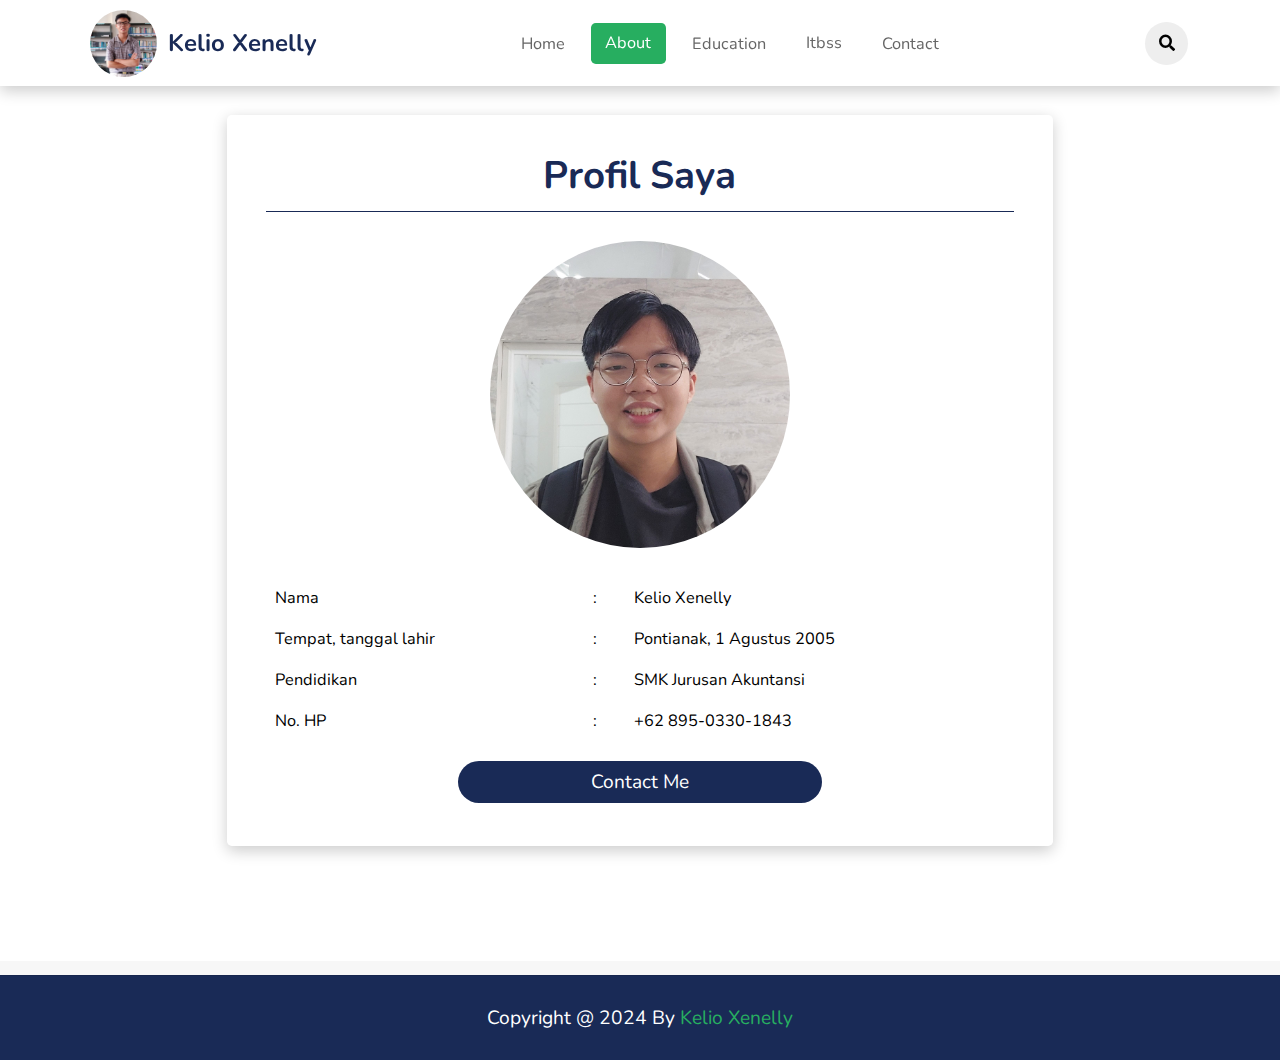
<file: about-1.html>
<!DOCTYPE html>
<html lang="en">
<head>
    <meta charset="UTF-8">
    <meta name="viewport" content="width=device-width, initial-scale=1.0">
    <title>Kelio Xenelly</title>

    <!-- Cdn Style Link -->
    <link rel="stylesheet" href="https://cdnjs.cloudflare.com/ajax/libs/font-awesome/5.15.3/css/all.min.css">

    <!-- Custom CSS Link -->
    <link rel="stylesheet" href="CSS/styles.css">
</head>
<body>
    
    <!-- Header Section Start -->

    <header>

        <div class="logo">
            <a href="#">
                <img src="IMG/Random-Img/kelio-1.jpg" alt="">
                <span>Kelio Xenelly</span>
            </a>
        </div>

        <div class="navbar">
            <a href="index.html">home</a>
            <div class="dropdown">
                <button class="btn-dropdown active">about</button>
                <div class="dropdown-content">
                    <a href="about-1.html">my profile</a>
                    <a href="hobby-6.html">hobby</a>
                    <a href="skills-2.html">skills</a>
                    <a href="experience-3.html">experience</a>
                    <a href="achievement-4.html">achievement</a>
                </div>
            </div>
            <a href="education-5.html">education</a>
            <div class="dropdown">
                <button class="btn-dropdown">itbss</button>
                <div class="dropdown-content">
                    <a href="itbss-7.html">itbss</a>
                    <a href="sti-8.html">sti</a>
                </div>
            </div>
            <a href="contact-9.html">contact</a>
        </div>

        <div class="icons">
            <i class="fas fa-bars" id="menu-bars"></i>
            <i class="fas fa-search" id="search-icon"></i>
        </div>
        
    </header>

    <!-- Header Section End -->


    <main>
        <section class="about-myprofile">

            <div class="profile-container">
                <h1>Profil Saya</h1>

                <div class="profile-box">
                    <img src="IMG/Random-Img/kelio-2.jpg" alt="">
                </div>
                <table class="table-profile">
                    <tr>
                        <td>Nama</td>
                        <td>:</td>
                        <td>Kelio Xenelly</td>
                    </tr>
                    <tr>
                        <td>Tempat, tanggal lahir</td>
                        <td>:</td>
                        <td>Pontianak, 1 Agustus 2005</td>
                    </tr>
                    <tr>
                        <td>Pendidikan</td>
                        <td>:</td>
                        <td>SMK Jurusan Akuntansi</td>
                    </tr>
                    <tr>
                        <td>No. HP</td>
                        <td>:</td>
                        <td>+62 895-0330-1843</td>
                    </tr>
                </table>
                <div class="profile-contact">
                    <a href="contact-9.html" class="btn cv-btn">Contact Me</a>
                </div>
            </div> 

        </section>
    </main>

    <footer class="footer">
        <p>copyright @ 2024 by <span>Kelio Xenelly</span></p> 
    </footer>

    <script src="JS/script.js"></script>
</body> 
</html>
</file>
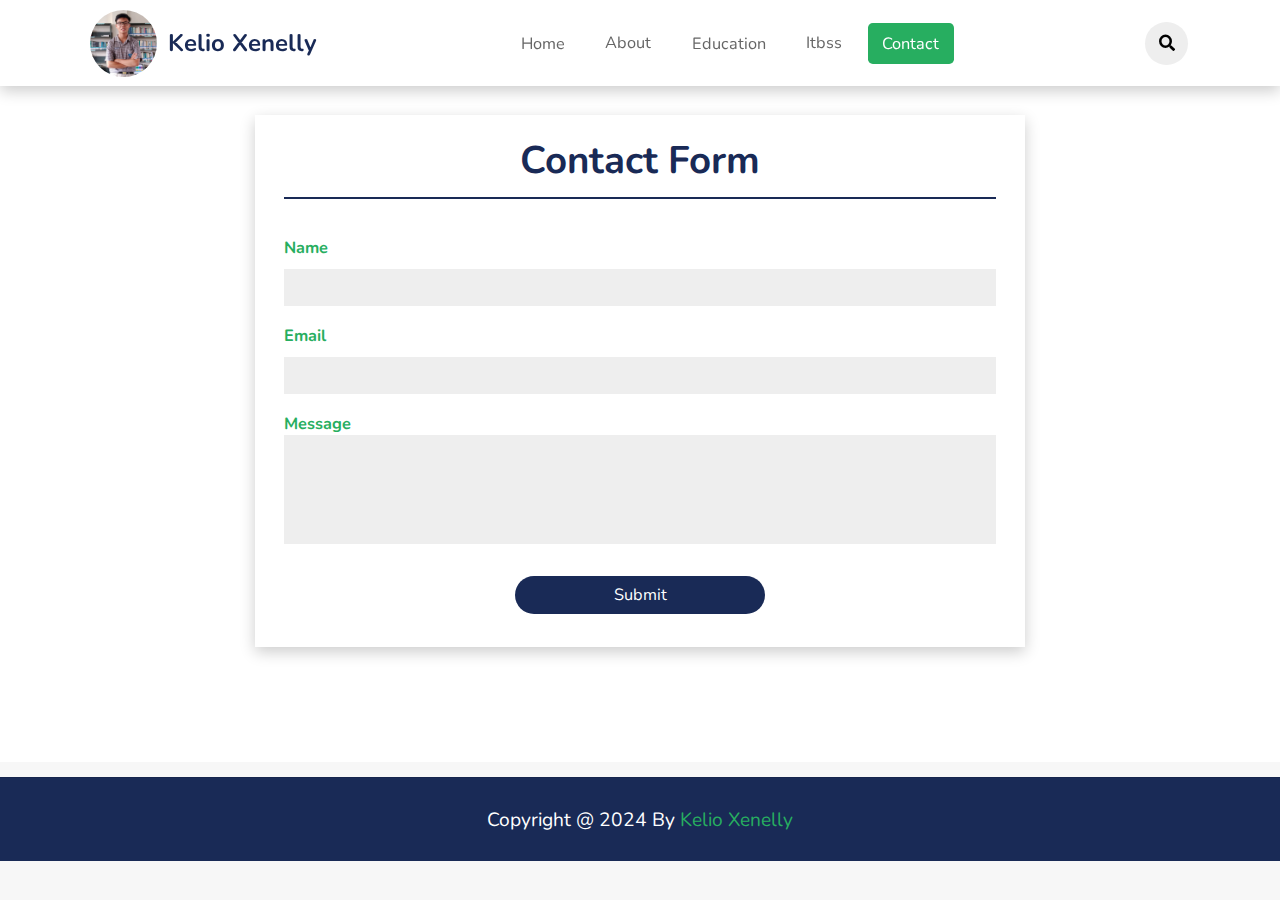
<file: contact-9.html>
<!DOCTYPE html>
<html lang="en">
<head>
    <meta charset="UTF-8">
    <meta name="viewport" content="width=device-width, initial-scale=1.0">
    <title>Kelio Xenelly</title>

    <!-- Cdn Style Link -->
    <link rel="stylesheet" href="https://cdnjs.cloudflare.com/ajax/libs/font-awesome/5.15.3/css/all.min.css">

    <!-- Custom CSS Link -->
    <link rel="stylesheet" href="CSS/styles.css">
</head>
<body>
    
    <!-- Header Section Start -->

    <header>

        <div class="logo">
            <a href="#">
                <img src="IMG/Random-Img/kelio-1.jpg" alt="">
                <span>Kelio Xenelly</span>
            </a>
        </div>

        <div class="navbar">
            <a href="index.html">home</a>
            <div class="dropdown">
                <button class="btn-dropdown">about</button>
                <div class="dropdown-content">
                    <a href="about-1.html">my profile</a>
                    <a href="hobby-6.html">hobby</a>
                    <a href="skills-2.html">skills</a>
                    <a href="experience-3.html">experience</a>
                    <a href="achievement-4.html">achievement</a>
                </div>
            </div>
            <a href="education-5.html">education</a>
            <div class="dropdown">
                <button class="btn-dropdown">itbss</button>
                <div class="dropdown-content">
                    <a href="itbss-7.html">itbss</a>
                    <a href="sti-8.html">sti</a>
                </div>
            </div>
            <a href="contact-9.html" class="active">contact</a>
        </div>

        <div class="icons">
            <i class="fas fa-bars" id="menu-bars"></i>
            <i class="fas fa-search" id="search-icon"></i>
        </div>
        
    </header>

    <!-- Header Section End -->


    <main>

        <section class="contact-me">

            <div class="box-container">
                <h1>Contact Form</h1>
                <form action="">
                    <div class="question">
                        <label for="name">Name</label>
                        <input type="text" id="name">
                    </div>
                    <div class="question">                        
                        <label for="email">Email</label>
                        <input type="email">
                    </div>
                    <div class="question">
                        <label for="message">Message</label>
                        <textarea name="" id="message" rows="5"></textarea>
                    </div>
                </form>
                <a class="btn submit-btn" id="submit-btn">Submit</a>
            </div>

        </section>

    </main>


    <footer class="footer">
        <p>copyright @ 2024 by <span>Kelio Xenelly</span></p>
    </footer>

    <script src="JS/contact.js"></script>
    <script src="JS/script.js"></script>
</body> 
</html>
</file>
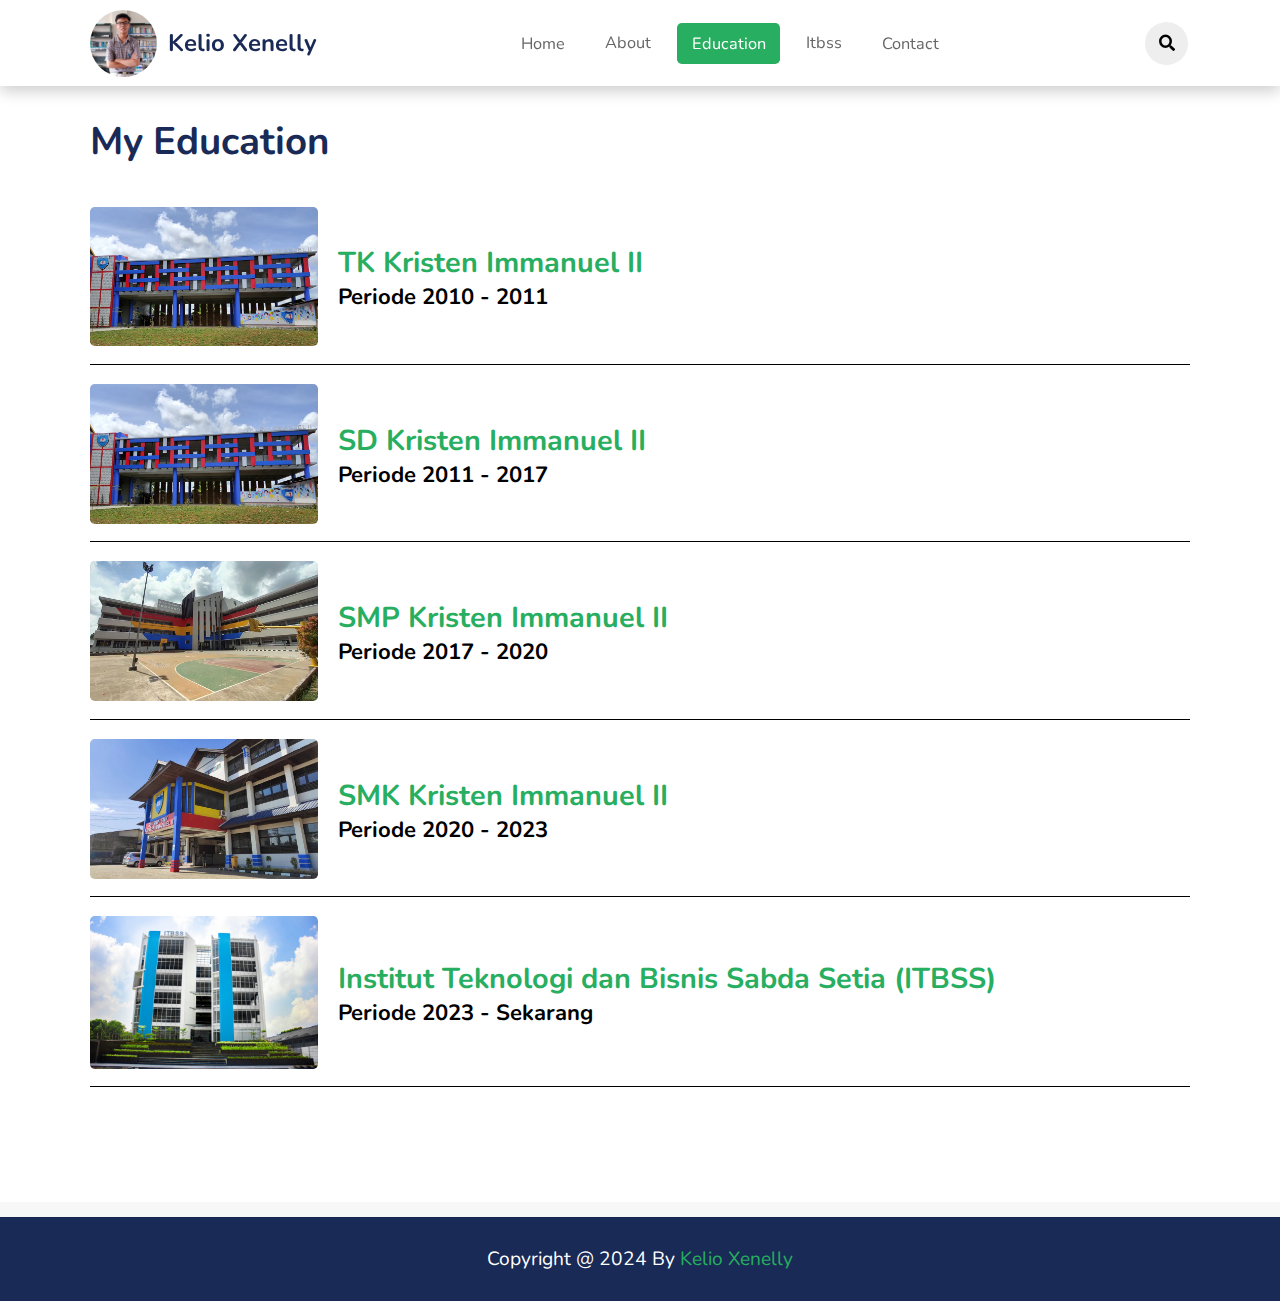
<file: education-5.html>
<!DOCTYPE html>
<html lang="en">
<head>
    <meta charset="UTF-8">
    <meta name="viewport" content="width=device-width, initial-scale=1.0">
    <title>Kelio Xenelly</title>

    <!-- Cdn Style Link -->
    <link rel="stylesheet" href="https://cdnjs.cloudflare.com/ajax/libs/font-awesome/5.15.3/css/all.min.css">

    <!-- Custom CSS Link -->
    <link rel="stylesheet" href="CSS/styles.css">
</head>
<body>
    
    <!-- Header Section Start -->

    <header>

        <div class="logo">
            <a href="#">
                <img src="IMG/Random-Img/kelio-1.jpg" alt="">
                <span>Kelio Xenelly</span>
            </a>
        </div>

        <div class="navbar">
            <a href="index.html">home</a>
            <div class="dropdown">
                <button class="btn-dropdown">about</button>
                <div class="dropdown-content">
                    <a href="about-1.html">my profile</a>
                    <a href="hobby-6.html">hobby</a>
                    <a href="skills-2.html">skills</a>
                    <a href="experience-3.html">experience</a>
                    <a href="achievement-4.html">achievement</a>
                </div>
            </div>
            <a href="education-5.html" class="active">education</a>
            <div class="dropdown">
                <button class="btn-dropdown">itbss</button>
                <div class="dropdown-content">
                    <a href="itbss-7.html">itbss</a>
                    <a href="sti-8.html">sti</a>
                </div>
            </div>
            <a href="contact-9.html">contact</a>
        </div>

        <div class="icons">
            <i class="fas fa-bars" id="menu-bars"></i>
            <i class="fas fa-search" id="search-icon"></i>
        </div>
        
    </header>

    <!-- Header Section End -->


    <main>

        <section class="my-education">
            <h1>My Education</h1>

            <div class="box-container">
                <div class="box-inline">
                    <div class="img-education">
                        <img src="IMG/Education-Img/TK2.jpg" alt="">
                    </div>
                    <div class="education-content">
                        <h2>TK Kristen Immanuel II</h2>
                        <h3>Periode 2010 - 2011</h3>
                    </div>
                </div>
                <div class="box-inline">
                    <div class="img-education">
                        <img src="IMG/Education-Img/TK2.jpg" alt="">
                    </div>
                    <div class="education-content">
                        <h2>SD Kristen Immanuel II</h2>
                        <h3>Periode 2011 - 2017</h3>
                    </div>
                </div>
                <div class="box-inline">
                    <div class="img-education">
                        <img src="IMG/Education-Img/SMP2.jpg" alt="">
                    </div>
                    <div class="education-content">
                        <h2>SMP Kristen Immanuel II</h2>
                        <h3>Periode 2017 - 2020</h3>
                    </div>
                </div>
                <div class="box-inline">
                    <div class="img-education">
                        <img src="IMG/Education-Img/SMK2.jpg" alt="">
                    </div>
                    <div class="education-content">
                        <h2>SMK Kristen Immanuel II</h2>
                        <h3>Periode 2020 - 2023</h3>
                    </div>
                </div>
                <div class="box-inline">
                    <div class="img-education">
                        <img src="IMG/Education-Img/ITBSS.jpg" alt="">
                    </div>
                    <div class="education-content">
                        <h2>Institut Teknologi dan Bisnis Sabda Setia (ITBSS)</h2>
                        <h3>Periode 2023 - Sekarang</h3>
                    </div>
                </div>
            </div>

        </section>

    </main>


    <footer class="footer">
        <p>copyright @ 2024 by <span>Kelio Xenelly</span></p>
    </footer>

    <script src="JS/script.js"></script>
</body> 
</html>
</file>
<file: CSS/styles.css>
@import url('https://fonts.googleapis.com/css2?family=Nunito:ital,wght@0,200..1000;1,200..1000&display=swap');

:root {
    --green:#27ae60;
    --black:#192a56;
    --light-color:#666;
    --box-shadow:0 .5rem 1.5rem rgba(0,0,0,.2);
  }

* {
    font-family: 'Nunito', sans-serif;
    margin: 0; padding: 0;
    box-sizing: border-box;
    text-decoration: none;
    outline: none; border: none;
    text-transform: capitalize;
    transition: all .2s linear;
}
  
html {
    font-size: 62.5%;
    overflow-x: hidden;
    scroll-padding-top: 5.5rem;
    scroll-behavior: smooth;
}

body {
    background-color: #f7f7f7;
}

.btn {
    margin-top: 1rem;
    display: inline-block;
    font-size: 1.7rem;
    color: #fff;
    background: var(--black);
    border-radius: 10rem;
    cursor: pointer;
    padding: .8rem 3rem;
}

.btn:hover {
    background: var(--green);
    letter-spacing: .1rem;
}

/* Header Section Start */

header {
    background: #fff;
    display: flex;
    flex-wrap: wrap;
    justify-content: space-between;
    align-items: center;
    padding: 1rem 7%;
    z-index: 1000;
    position: fixed;
    width: 100%;
    box-shadow: var(--box-shadow);
}

header .logo a {
    display: flex; 
    align-items: center; 
    gap: 1.2rem; 
    text-decoration: none;
}

header .logo a img {
    width: 7rem;
    height: auto;
    border-radius: 100%;
}

header .logo a span {
    font-size: 2.5rem;
    font-weight: bolder;
    color: var(--black);
}

header .navbar a,
header .navbar .btn-dropdown {
    font-size: 1.7rem;
    margin-inline: .5rem;
    text-decoration: none;
    border-radius: .5rem;
    color: #666;
    background: none;
    cursor: pointer;
    padding: 1rem 1.5rem;
}

header .navbar a:hover,
header .navbar .btn-dropdown:hover {
    background-color: var(--green);
    color: #fff;
}

header .navbar a.active,
header .navbar .btn-dropdown.active {
    background-color: var(--green);
    color: #fff;
}

header .navbar .dropdown {
    position: relative;
    display: inline-block;
}

header .navbar .dropdown .dropdown-content {
    display: none;
    position: absolute;
    background-color: #f1f1f1;
    min-width: 160px;
    box-shadow: 0px 8px 16px 0px rgba(0,0,0,0.2);
}

header .navbar .dropdown:hover .dropdown-content {
    display: block;
    background-color: #f7f7f7;
}

header .navbar .dropdown:hover .dropdown-content a {
    display: block;
    padding-block: 1.5rem;
    padding-inline: 1rem;
}

header .navbar .dropdown:hover .dropdown-content a:hover {
    background-color: rgba(223, 220, 220, 0.5);
    color: #666;
    padding-left: 1.5rem;
}

#menu-bars {
    font-size: 1.7rem;
    display: none;
    padding: 1.4rem;
    border-radius: 50%;
    background-color: #eee;
    cursor: pointer;
    margin-inline: .25rem;
}

#search-icon {
    display: inline-block;
    font-size: 1.7rem;
    padding: 1.4rem;
    border-radius: 50%;
    background-color: #eee;
    cursor: pointer;
    margin-inline: .25rem;
}

#menu-bars:hover,
#search-icon:hover {
    transform: rotate(360deg);
    background: var(--green);
    color: #fff;
}

/* Header Section End */

/* Home Page Start */

.homepage {
    padding: 10rem 7%;
    height: 100vh;
    display: flex;
    flex-wrap: wrap;
}

.homepage .main-content {
    align-self: center;
    flex: 1 1 40rem;
}

.homepage .main-content h2 {
    font-size: 2.5rem;
    color: var(--green);
    font-weight: 400;
    text-transform: none;    
}

.homepage .main-content h1 {
    font-size: 4.5rem;
    font-weight: 800;
    color: var(--black);
}

.homepage .main-content p {
    font-size: 2rem;
    color: var(--light-color);
    text-transform: none;
}

.homepage .main-image {
    flex: 1 1 45rem;
    align-self: center;
    text-align: end;
}

.homepage .main-image img,
.homepage-about .hpabout-image img {
    width: 55rem;
    height: 100%;
    object-fit: cover;
}

.homepage-about,
.homepage-services {
    padding: 5rem 7%;
    background-color: #fff;
    height: auto;
}

.container {
    background-color: #f7f7f7;
    padding: 2rem 3rem;
    border-radius: 1rem;
    box-shadow: var(--box-shadow);
}

.container h1 {
    text-align: center;
    font-size: 4rem;
    color: var(--black);
    margin-bottom: 3rem;
    padding-bottom: 1rem;
    border-bottom: .2rem solid #192a56;
}

.box-container {
    display: flex;
    flex-wrap: wrap;
    gap: 2rem;
}

.homepage-about .box-container .hpabout-image {
    flex: 1 1 20rem;
}

.homepage-about .box-container .hpabout-image img {
    width: 100%;
    height: 100%;
}

.homepage-about .box-container .hpabout-content {
    flex: 1 1 45rem;
}

.homepage-about .box-container .hpabout-content h3 {
    font-size: 3rem;
    color: var(--green);
    margin-bottom: .5rem;
}

.homepage-about .box-container .hpabout-content h2 {
    font-size: 2.1rem;
    color: var(--black);
    text-transform: none;
    margin-bottom: 1rem;
}

.homepage-about .box-container .hpabout-content p {
    color: var(--light-color);
    font-size: 1.8rem;
    border-bottom: .2rem solid var(--black);
    padding-bottom: 1rem;
    margin-bottom: 1.5rem;
    text-transform: none;
    line-height: 1.5;
}

.homepage-about .hpabout-content .hpabout-biodata {
    display: flex;
}

.homepage-about .hpabout-content .hpabout-biodata .col1 {
    flex: 1 1 40rem;
    font-size: 1.8rem;
    text-transform: none;
}

.homepage-about .hpabout-content .hpabout-biodata .col2 {
    flex: 1 1 45rem;
    font-size: 1.8rem;
    text-transform: none;
}

.cv-btn:hover {
    letter-spacing: normal;
}

.homepage-services .container .box-container {
    display: grid;
    grid-template-columns: repeat(auto-fit, minmax(33rem, 1fr));
    gap: 1.5rem;
}

.box {
    background: #fff;
    border: .1rem solid rgba(0, 0, 0, .2);
    border-radius: .5rem;
    padding: 3rem;
    cursor: pointer;
}

.box:hover {
background-color: rgba(170, 170, 170, 0.1);
}

.box i {
    font-size: 5rem;
    margin-bottom: 1rem;
    color: var(--green);
}

.box h2 {
    font-size: 2rem;
    margin-bottom: 1rem;
}

.box p {
    font-size: 1.5rem;
}

/* Home Page End */

/* My Profile Start */

.about-myprofile {
    padding: 12rem 7%;
    background-color: #fff;
    height: auto;
    display: flex;
    justify-content: center;
}

.profile-container {
    background-color: #fff;
    border-radius: .5rem;
    box-shadow: var(--box-shadow);
    padding: 3.5rem 4rem;
    width: 75%;
}

.about-myprofile .profile-container h1 {
    text-align: center;
    font-size: 4rem;
    color: var(--black);
    border-bottom: .2rem solid var(--black);
    padding-bottom: 1rem;
    margin-bottom: 3rem;
}

.about-myprofile .profile-container .profile-box {
    display: flex;
    justify-content: center;
    margin-bottom: 3rem;
}

.about-myprofile .profile-container .profile-box img {
    width: 40%;
    object-fit: cover;
    border-radius: 50%;
    gap: 1.5rem;
}

.table-profile {
    text-align: start;
    width: 100%;
    font-size: 1.7rem;
    border-collapse: collapse;
    padding-bottom: 1rem;
}

.table-profile td {
    padding: 1rem;
    text-transform: none;
}

.profile-contact {
    display: flex;
    justify-content: center;
    margin: 1rem;
}

.profile-contact .cv-btn {
    width: 50%;
    text-align: center;
    font-size: 2rem;
}


/* My Profile End */

/* My Hobby Start */

.my-hobby,
.my-skills,
.my-experience,
.my-achievement,
.my-education,
.sti,
.contact-me {
    padding: 12rem 7%;
    background-color: #fff;
    height: auto;
    display: flex;
    flex-wrap: wrap;
}

.my-hobby h1 {
    text-align: start;
    font-size: 4rem;
    color: var(--black);
    padding-bottom: 1rem;
    margin-bottom: 3rem;
}

.my-hobby .box-container {
    display: flex;
    flex-wrap: wrap;
    gap: 2rem;
    margin-bottom: 8rem;
}

.my-hobby .box-container .image-hobby {
    flex: 1 1 15rem;
}

.my-hobby .box-container .image-hobby img {
    width: 100%;
    object-fit: cover;
    border-radius: .5rem;
}

.my-hobby .box-container .hobby-content {
    flex: 1 1 45rem;
}

.my-hobby .box-container .hobby-content h2 {
    font-size: 3.5rem;
    color: var(--green);
    margin-bottom: 1rem;
}

.my-hobby .box-container .hobby-content p {
    font-size: 1.8rem;
    color: var(--light-color);
    text-transform: none;
    margin-bottom: 1rem;
    line-height: 1.5;
}

.my-hobby .box-container .hobby-content h3 {
    font-size: 2rem;
    margin-bottom: .5rem;
}

.my-hobby .box-container .hobby-content .box-content {
    display: flex;
    font-size: 1.7rem;
}

.my-hobby .box-container .hobby-content .box-content .col1 {
    flex: 1 1 45rem;
}

.my-hobby .box-container .hobby-content .box-content .col2 {
    flex: 1 1 45rem;
}

.my-hobby .box-container .hobby-content .box-content li {
    padding: .3rem;
}

.my-hobby .even .image-hobby {
    order: 1;
}

/* My Hobby End */

/* My Skills Start */

.box-non {
    cursor: default;
}

.box-non:hover {
    background: #fff;
}

.my-skills h1 {
    text-align: start;
    font-size: 4rem;
    color: var(--black);
    padding-bottom: 1rem;
    margin-bottom: 3rem;
    border-bottom: .2rem solid var(--black);
    text-align: center;
    width: 100%;
}

.my-skills .box-container {
    display: flex;
    gap: 2rem;
}

.my-skills .box-container .box {
    width: 30rem;
    flex: 1 1 33rem;
    text-align: center;
    box-shadow: var(--box-shadow);
}

.my-skills .box-container .box img {
    width: 100%;
    object-fit: cover;
    border-radius: .5rem;
}

.my-skills .box-container .box h2 {
    font-size: 3rem;
    margin-top: 1rem;
    color: var(--green);
}

.my-skills .box-container .box p {
    line-height: 2;
    padding-bottom: .5rem;
}

.order-btn {
    width: 100%;
    font-size: 2rem;
}

.order-btn:hover {
    letter-spacing: normal;
}

/* My Skills End */

/* My Experience Start */

.my-experience h1 {
    text-align: start;
    font-size: 4rem;
    color: var(--black);
    padding-bottom: 1rem;
    margin-bottom: 3rem;
    border-bottom: .2rem solid var(--black);
    text-align: center;
    width: 100%;
}

.my-experience .experience-content {
    margin-inline: 15rem;
    text-align: center;
    display: flex;
    flex-wrap: wrap;
    justify-content: center;
    background-color: #fff;
    box-shadow: var(--box-shadow);
    padding: 2rem 4rem;
    line-height: 1.5;
    margin-bottom: 8rem;
    border-radius: .5rem;
}

.my-experience .experience-content .experience-image {
    display: flex;
    justify-content: center;
    margin-block: 1rem;
    flex: 1 1 90rem;
}

.my-experience .experience-content .experience-image img {
    width: 65%;
    object-fit: cover;
}

.my-experience .experience-content h2 {
    font-size: 3rem;
    color: var(--green);
}

.my-experience .experience-content h3 {
    font-size: 2.2rem;
    color: var(--black);
    margin-bottom: .5rem;
}

.my-experience .experience-content p {
    font-size: 1.8rem;
    text-transform: none;
}

/* My Experience End */

/* My Achievement Start */

.my-achievement h1 {
    text-align: start;
    font-size: 4rem;
    color: var(--black);
    padding-bottom: 1rem;
    margin-bottom: 3rem;
}

.my-achievement .box-container {
    display: flex;
    flex-wrap: wrap;
}

.my-achievement .box-container .box {
    flex: 1 1 33rem;
    border: none;
    padding: 0;
}

.my-achievement .box-container .box img {
    width: 100%;
    object-fit: cover;
    border-radius: .5rem;
    height: 211.58px;
}

.my-achievement .box-container .box h2 {
    color: var(--green);
}

.my-achievement .box-container .box h3 {
    display: inline-block;
    margin-right: 2rem;
    font-size: 1.5rem;
}

.my-achievement .box-container .box h3 i {
    font-size: 2rem;
}

.box-act {
    cursor: pointer;
}

/* My Achievement End */

/* My Education Start */

.my-education h1 {
    text-align: start;
    font-size: 4rem;
    color: var(--black);
    padding-bottom: 1rem;
    margin-bottom: 3rem;
}

.my-education .box-container {
    display: flex;
    flex-wrap: wrap;
}

.my-education .box-container .box-inline {
    display: flex;
    flex-wrap: wrap;
    gap: 2rem;
    align-items: center;
    border-bottom: 1px solid #000;
    padding-bottom: 1.5rem;
}

.my-education .box-container .box-inline .img-education {
    flex: 1 1 5rem;
}

.my-education .box-container .box-inline .img-education img {
    width: 100%;
    border-radius: .5rem;
}

.my-education .box-container .box-inline .education-content {
    flex: 1 1 70rem;
}

.my-education .box-container .box-inline .education-content h2 {
    font-size: 3rem;
    text-transform: none;
    color: var(--green);
}

.my-education .box-container .box-inline .education-content h3 {
    font-size: 2.3rem;
    text-transform: none;
}

/* My Education End */

/* ITBSS & STI Start */

.itbss {
    padding: 7rem 7%;
}

.background-itbss {
    padding-top: 8rem;
}

.background-itbss img {
    width: 100%;
    height: 70vh;
    object-fit: cover;
}

.background-itbss h1 {
    margin-inline: 7%;
    padding: 2rem;
    width: 85%;
    position: absolute;
    bottom: 25%;
    font-size: 5rem;
    background-color: rgba(255, 255, 255, 1);
    color: var(--green);
    text-transform: none;
}

.itbss {
    display: flex;
    flex-wrap: wrap;
}

.itbss .box-itbss {
    flex: 1 1 60rem;
    padding: 2rem;
}

.itbss .box-itbss h2 {
    font-size: 2.7rem;
    color: var(--black);
    margin-bottom: 2rem;
}


.itbss .box-itbss p,
.itbss .box-itbss li {
    font-size: 1.7rem;
    line-height: 1.5;
    flex: 1 1 45rem;
    color: var(--light-color);
}

.itbss .box-itbss li {
    margin-left: 4rem;
    line-height: 1.5;
}

.itbss .box-itbss .p-green {
    color: var(--green);
    font-size: 2rem;
    border-bottom: .3rem solid var(--green);
    padding-bottom: 2rem;
}

.itbss .box-itbss h3 {
    font-size: 2rem;
    color: var(--light-color);
    margin-block: 2rem;
}

.itbss .logo  {
    flex: 1 1 25rem;
    padding: 2rem;
}

.itbss .logo img {
    width: 100%;
}


/* ITBSS & STI End */

/* Contact Form Start */

.contact-me {
    display: flex;
    justify-content: center;
}

.contact-me .box-container {
    display: flex;
    flex-wrap: wrap;
    justify-content: center;
    background-color: #fff;
    box-shadow: var(--box-shadow);
    width: 70%;
    padding: 2rem 3rem;
}

.contact-me .box-container h1 {
    text-align: center;
    font-size: 4rem;
    color: var(--black);
    padding-bottom: 1rem;
    margin-bottom: 1rem;
    border-bottom: 2px solid var(--black);
    width: 100%;
}

.contact-me .box-container form {
    display: flex;
    flex-wrap: wrap;
    width: 100%;
}

.contact-me .box-container form .question {
    width: 100%;
    margin-block: 1rem;
}

.contact-me .box-container form .question label {
    font-size: 1.7rem;
    color: var(--green);
    font-weight: 700;
}

.contact-me .box-container form .question input {
    background-color: #eee;
    width: 100%;
    padding: 1rem;
    margin-top: 1rem;
}

.contact-me .box-container form .question textarea {
    width: 100%;
    resize: none;
    background-color: #eee;
    padding: 1rem;
}

.contact-me .box-container .submit-btn {
    margin-top: 0;
    width: 35%;
    text-align: center;
    margin-bottom: 1.5rem;

}

.contact-me .box-container .submit-btn:hover {
    letter-spacing: normal;
}

/* Contact Form End */




/* Footer Section Start */

.footer {
    text-align: center;
    border-top: .1rem solid rgba(0, 0, 0, .1);
    font-size: 2rem;
    color: #fff;
    padding: .5rem;
    padding-top: 1.5rem;
    margin-top: 1.5rem;
    background: var(--black);
    padding-block: 3rem;
  }
  
  .footer span {
    color: var(--green);
  }

/* Footer Section End */


/* Media Queries */

@media (max-width: 1440px) {
    html {
        font-size: 60%;
    }
}

@media (max-width: 1200px) {
    .homepage .main-image img {
        width: 50rem;
    }

    .my-education .box-container .box-inline .img-education {
        flex: 1 1 15rem;
    }
    
    .my-education .box-container .box-inline .education-content {
        flex: 1 1 60rem;
    }
}

@media (max-width: 1024px) {
    html {
        font-size: 55%;
    }

    header {
        padding: 1rem 3%;
    }

    .homepage .main-content h2 {
        font-size: 2rem;
    }
    
    .homepage .main-content h1 {
        font-size: 4.5rem;
    }
    
    .homepage .main-content p {
        font-size: 2rem;
    }

    .homepage .main-image img {
        width: 45rem;
    }

    .homepage .main-content {
        flex: 1 1 25rem;
    }

    .homepage .main-image {
        flex: 1 1 45rem;
    }

    .my-experience .experience-content {
        margin-inline: 10rem;
    }

    .my-hobby .box-container .image-hobby {
        flex: 1 1 25rem;
    }
    
    .my-hobby .box-container .hobby-content {
        flex: 1 1 45rem;
    }
    
    .my-education .box-container .box-inline .img-education {
        flex: 1 1 5rem;
    }

    .background-itbss h1 {
        margin-inline: 3%;
        width: 93.5%;
        bottom: 68%;
    }
    
    .background-itbss img {
        width: 100%;
        height: 30vh;
        object-fit: cover;
    }

    .itbss  {
        padding-inline: 3%;
    }

    .my-experience .experience-content .experience-image img {
        width: 80%;
    }

    .my-education .box-container .box-inline .img-education {
        flex: 1 1 20rem;
    }
    
    .my-education .box-container .box-inline .education-content {
        flex: 1 1 50rem;
    }
}

@media (max-width: 768px) {
    html {
        font-size: 65%;
    }
    
    #menu-bars {
        display: inline-block;
    }

    header .navbar {
        position: absolute;
        top: 100%; right: -100%;
        background: #fff;
        border-top: .1rem solid rgba(0,0,0,.2);
        border-bottom: .1rem solid rgba(0,0,0,.2);
        width: 100%;
        display: flex;
        flex-wrap: wrap;
        justify-content: center;
        padding: .5rem;
        border-bottom: none;
        transition: all 0.3s ease;
        opacity: 0;
    }

    header .navbar.active {
        right: 0;
        opacity: 1;
    }

    .homepage {
        margin-bottom: 2rem;
    }

    .homepage .main-content {
        margin-top: 2rem;
        flex: 1 1 45rem;
    }

    .homepage .main-image {
        flex: 1 1 45rem;
    }

    .homepage .main-image img {
        margin-top: 2rem;
        width: 100%;
    }

    .cv-btn {
        width: 100%;
        text-align: center;
        margin-top: 2rem;
        margin-bottom: 1rem;
    }

    .profile-contact .cv-btn {
        width: 100%;
    }
    
    .profile-container {
        width: 95%;
    }

    .my-hobby .even .image-hobby {
        order: 0;
    }

    .my-experience .experience-content {
        margin-inline: 0;
    }

    .background-itbss h1 {
        width: 93.5%;
        bottom: 64%;
    }

    .contact-me .box-container {
        width: 85%;
    }

    .my-experience .experience-content .experience-image img {
        width: 100%;
    }
}

@media (max-width: 576px) {
    html {
        font-size: 50%;
    }
}

@media (max-width: 425px) {
    header .navbar a,
    header .navbar .btn-dropdown {
        font-size: 1.2rem;
    }

    html {
        font-size: 45%;
    }

    .contact-me .box-container {
        width: 90%;
    }
}
</file>
